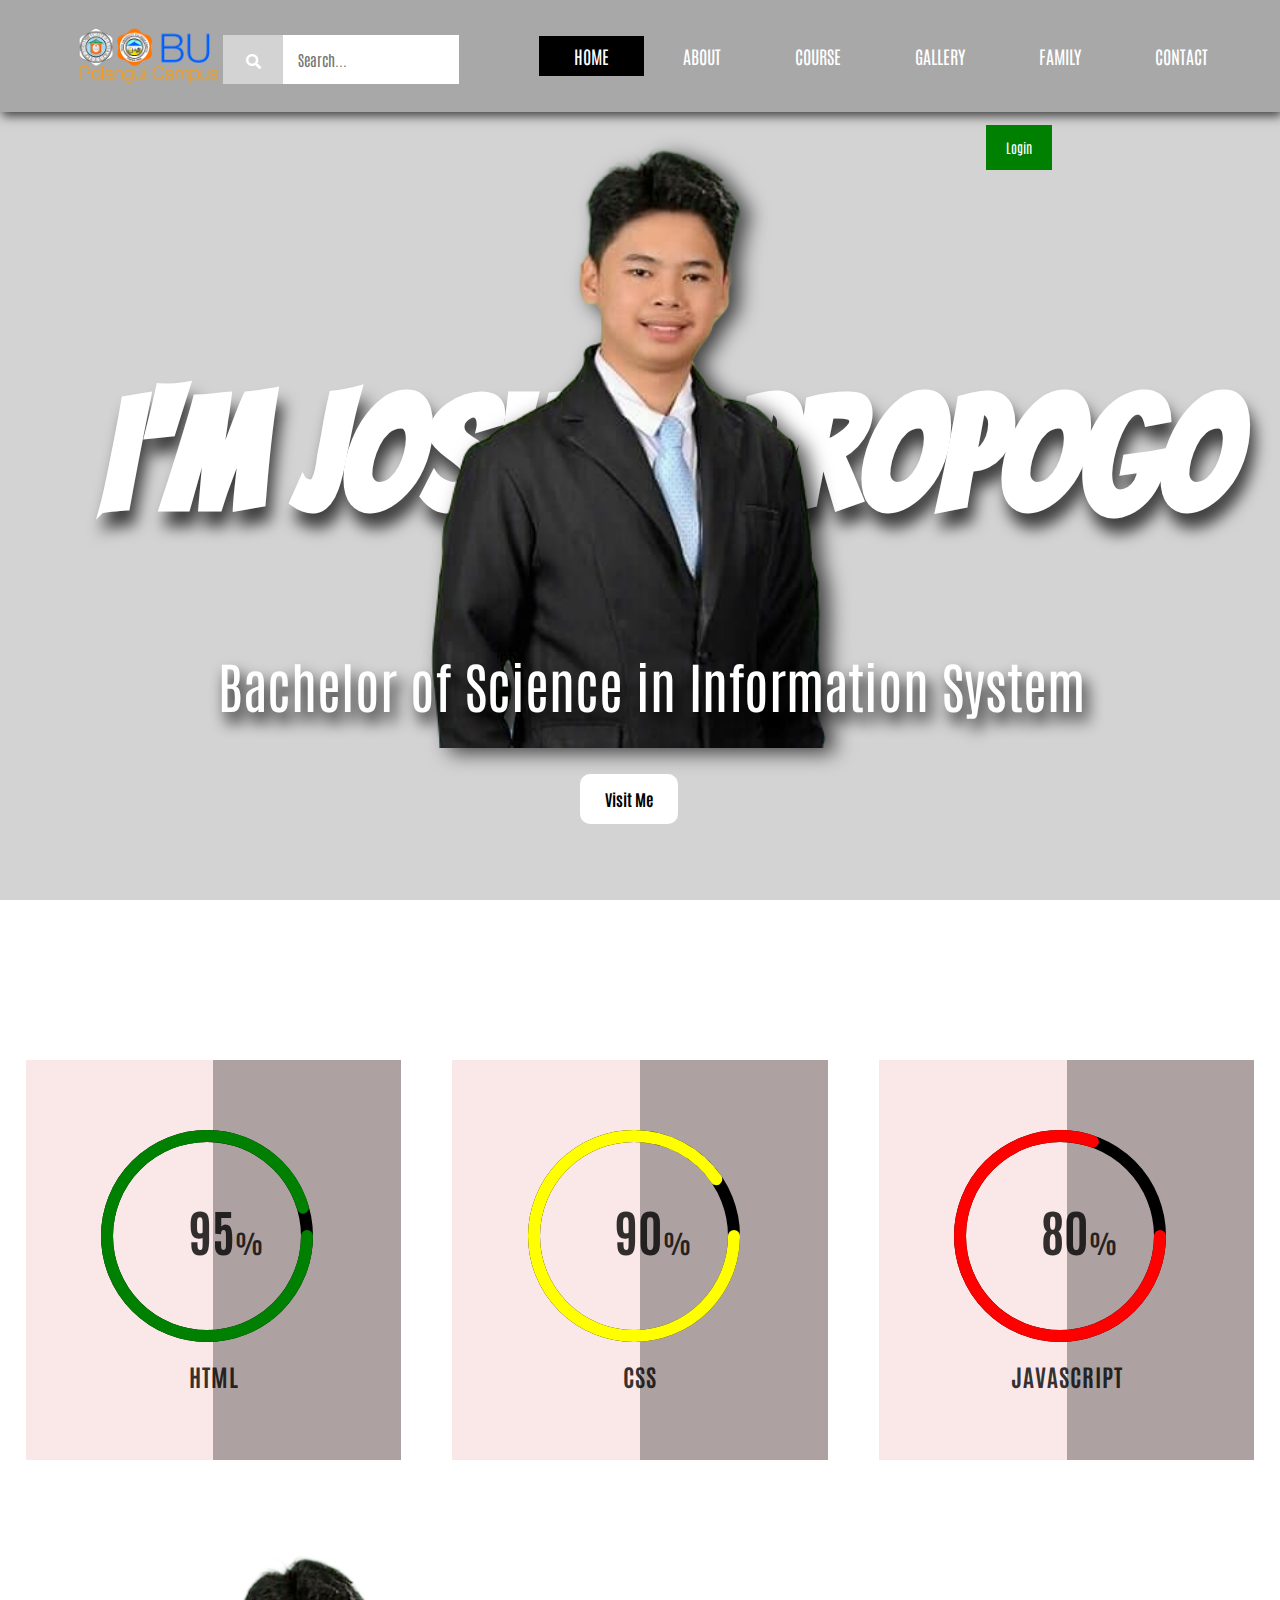
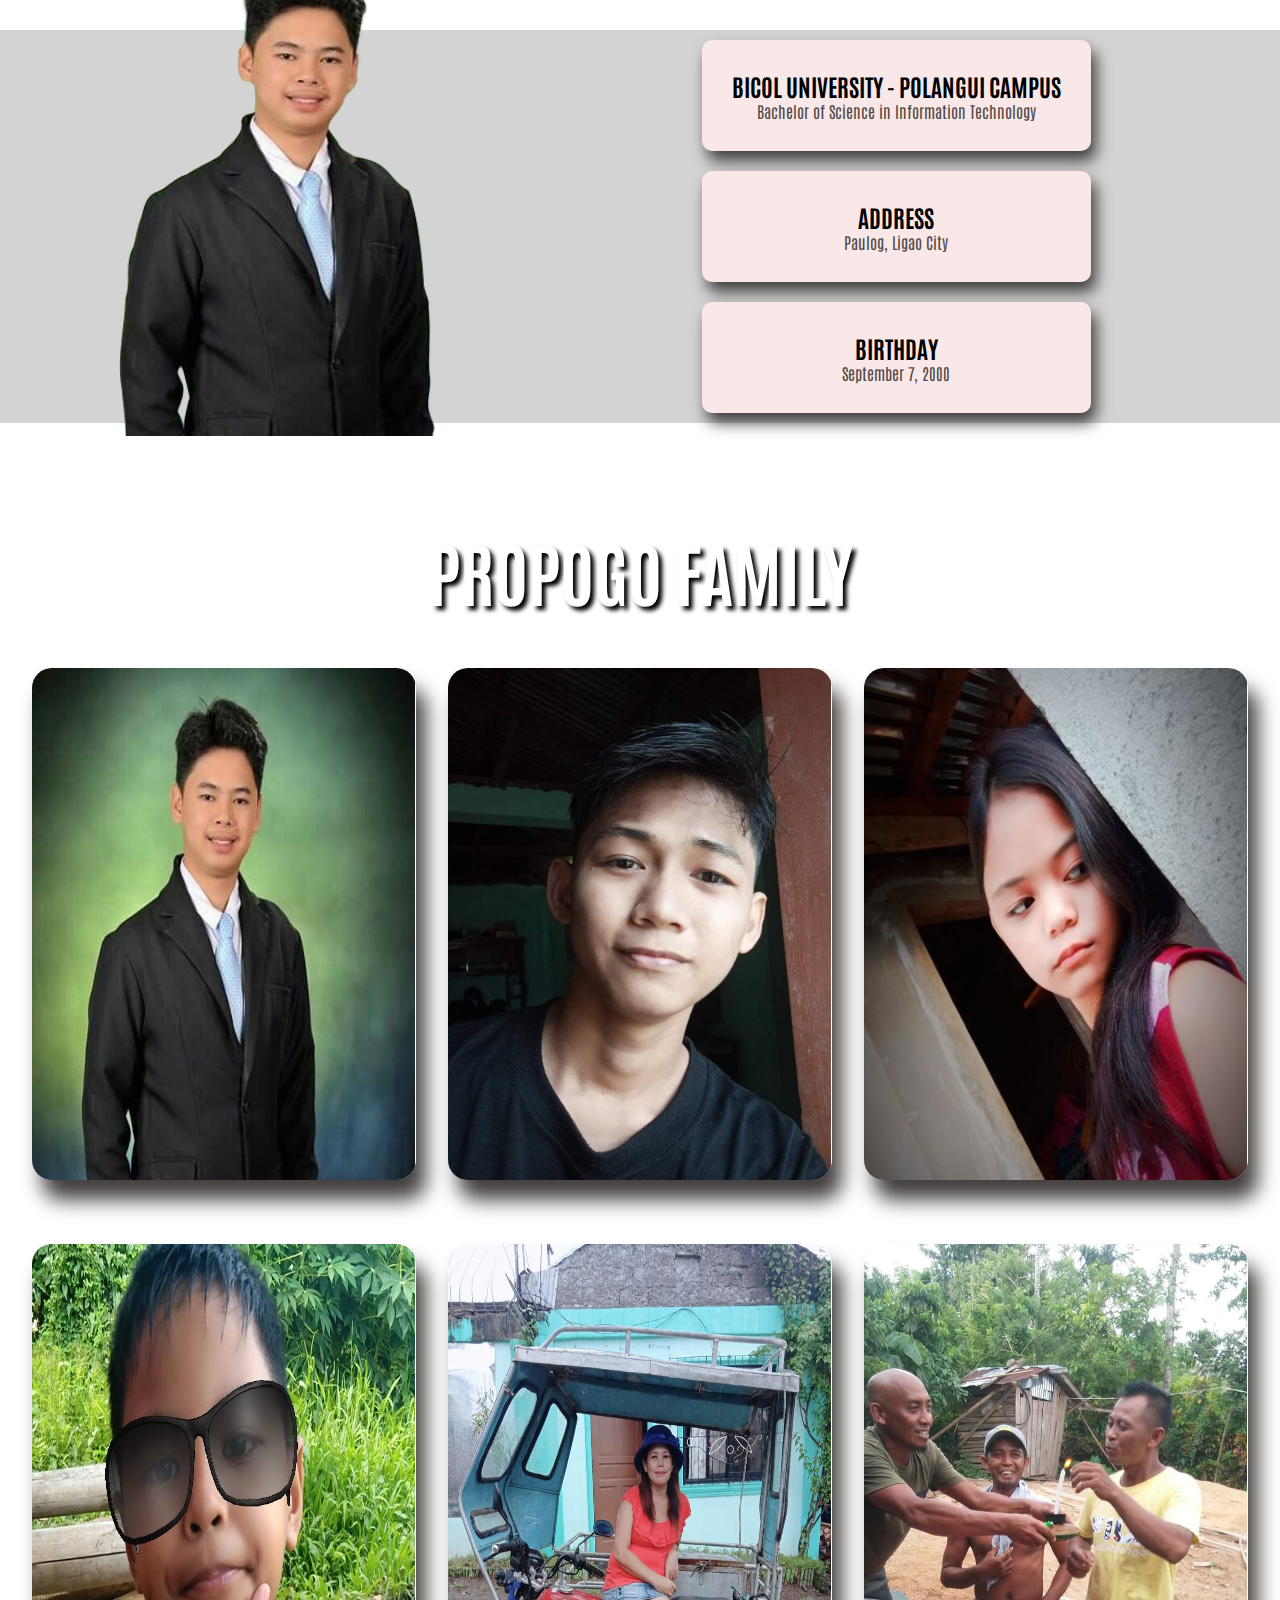
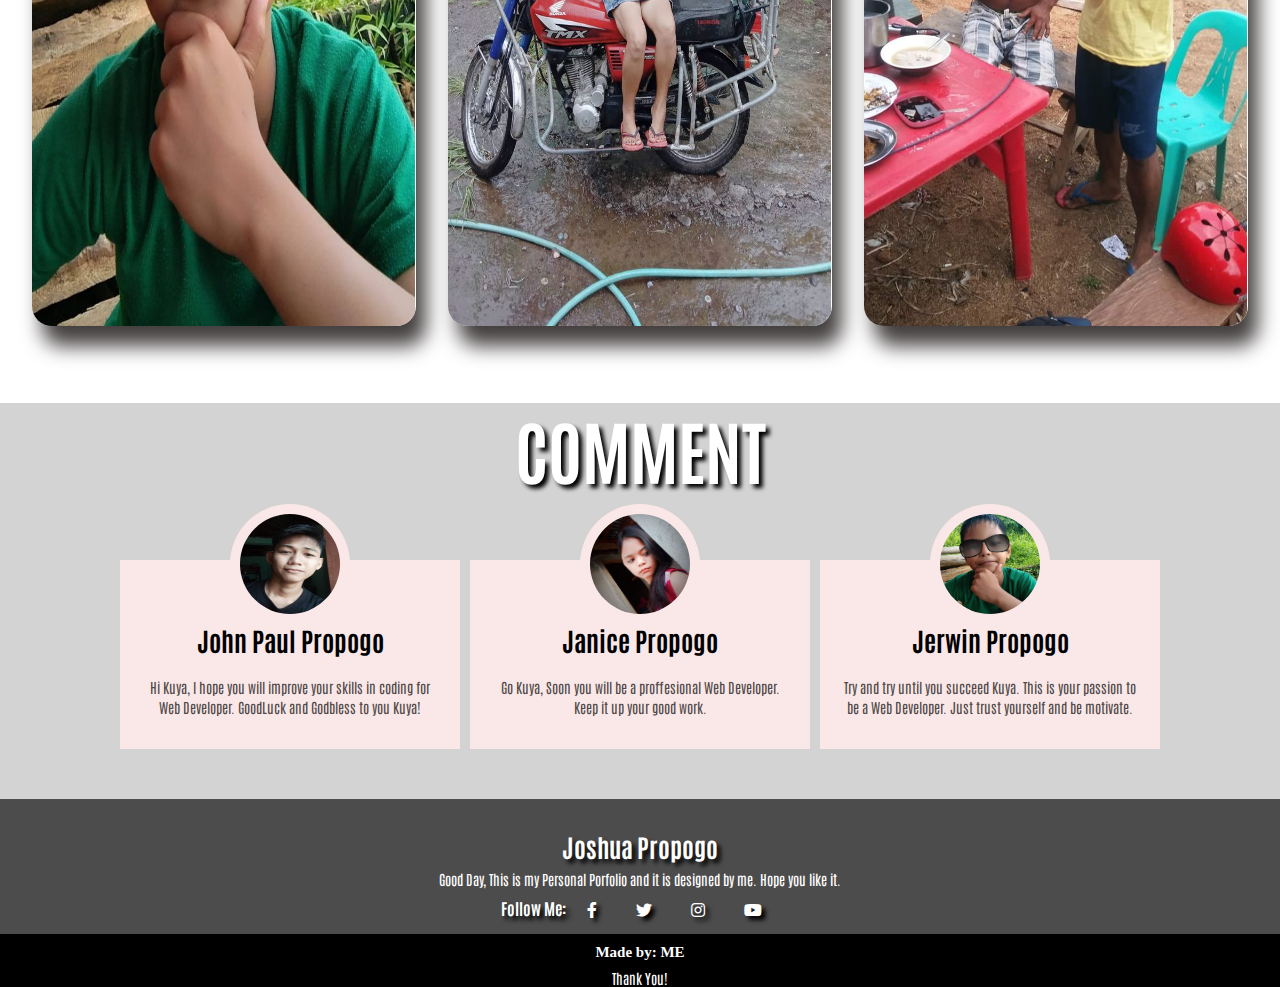
<file: index.html>
<!DOCTYPE html>
<html lang="en">
<head>
    <meta charset="UTF-8">
    <meta http-equiv="X-UA-Compatible" content="IE=edge">
    <meta name="viewport" content="width=device-width, initial-scale=1.0">
    <link rel="stylesheet" href="style.css">
    <link rel="stylesheet" href="https://cdnjs.cloudflare.com/ajax/libs/font-awesome/5.15.3/css/all.min.css">
    <link rel="shortcut icon" href="bupc.png">
    <title>Midterm Exam</title>
</head>
<body>
    <section class="header">
        <header>
            <img src="bupc.png">
        <div class="nav">
            <div class="search">
            <form action="https://www.google.com/webhp?hl=en&sa=X&ved=0ahUKEwjB656f2IzwAhVNE4gKHVqpB88QPAgI" class="form-class">
                <input type="text" placeholder="Search...">
                <button type="submit" class="btn"><i class="fa fa-search"></i></i></button>
            </form>
            </div>
            <a href="" class="active">HOME</a>
            <a href="about.html">ABOUT</a>
            <a href="course.html">COURSE</a>
            <a href="gallery.html">GALLERY</a>
            <a href="family.html">FAMILY</a>
            <a href="contact.html">CONTACT</a>
        </div>
        </header>
        <div class="image">
            <img src="pic.png">
            <h1>I'm Joshua Propogo</h1>
            <p>Bachelor of Science in Information System</p>
            <a href="https://web.facebook.com/joshua.propogo.71/" class="btn">Visit Me</a>
        <button onclick="document.getElementById('login').style.display = 'block'" style="width: auto; position: absolute; top: 13%;">Login</button>

        <div id="login" class="modal">

            <form class="modal-content animate" action="">
                <div class="imgcontainer">
                    <span onclick="document.getElementById('login').style.display = 'none'" class="close" title="Close Modal">&times;</span>
                    <img src="pic.png" alt="Joshua" class="avatar">
                </div>

                <div class="container">
                    <label for="uname"><b>Username</b></label>
                    <input type="text" placeholder="Enter Username" name="uname" required>

                    <label for="pass"><b>Password</b></label>
                    <input type="password" placeholder="Enter Password" name="pass" required>

                    <button type="submit">Login</button>
                    <label>
                        <input type="checkbox" checked name="remember">Remember me
                    </label>
                </div>

                <div class="container" style="background-color: #f1f1f1">
                    <button type="button" onclick="document.getElementById('login').style.display = 'none'" class="cancelbtn">Cancel</button>
                    <span class="psw">Forget <a href="">password?</a></span>
                </div>
            </form>
            </div>
            <script src="java.js">
            </script>
        </div>
    </section>

    <section class="main">
        <div class="card">
            <div class="box">
                <div class="percent">
                    <svg>
                        <circle cx="100" cy="100" r="100"></circle>
                        <circle cx="100" cy="100" r="100"></circle>
                    </svg>
                    <div class="number">
                        <h2>95<span>%</span></h2>
                    </div>
                </div>
                <div>
                    <h2 class="text">HTML</h2>
                </div>
            </div>

        </div>
        <div class="card">
            <div class="box">
                <div class="percent">
                    <svg>
                        <circle cx="100" cy="100" r="100"></circle>
                        <circle cx="100" cy="100" r="100"></circle>
                    </svg>
                    <div class="number">
                        <h2>90<span>%</span></h2>
                    </div>
                </div>
                <div>
                    <h2 class="text">CSS</h2>
                </div>
            </div>

        </div>
        <div class="card">
            <div class="box">
                <div class="percent">
                    <svg>
                        <circle cx="100" cy="100" r="100"></circle>
                        <circle cx="100" cy="100" r="100"></circle>
                    </svg>
                    <div class="number">
                        <h2>80<span>%</span></h2>
                    </div>
                </div>
                <div>
                    <h2 class="text">JAVASCRIPT</h2>
                </div>
            </div>
        </div>
    </section>

    <section class="main-content">
        <img src="pic.png">
    <div class="row">
        <div class="content-col">
            <h2>BICOL UNIVERSITY - POLANGUI CAMPUS</h2>
            <p>Bachelor of Science in Information Technology</p>
        </div>
        <div class="content-col">
            <h2>ADDRESS</h2>
            <p>Paulog, Ligao City</p>
        </div>
        <div class="content-col">
            <h2>BIRTHDAY</h2>
            <p>September 7, 2000</p>
        </div>
    </div>
    </section>

    <section class="family">
        <h1>PROPOGO FAMILY</h1>
        <div class="wor">
            <div class="family-col">
                <img src="picture.jpg" height="100%">
                <div class="overlay">
                    <h3 class="name">JOSHUA</h3>
                </div>
            </div>
            <div class="family-col">
                <img src="johnpaul.jpg" height="100%">
                <div class="overlay">
                    <h3 class="name">JOHN PAUL</h3>
                </div>
            </div>
            <div class="family-col">
                <img src="jan.jpg" height="100%">
                <div class="overlay">
                    <h3 class="name">JANICE</h3>
                </div>
            </div>
        </div>

        <div class="wor">
            <div class="family-col">
                <img src="jerwin.jpg" height="100%">
                <div class="overlay">
                    <h3 class="name">JERWIN</h3>
                </div>
            </div>
            <div class="family-col">
                <img src="mama.jpg" height="100%">
                <div class="overlay">
                    <h3 class="name">MAMA</h3>
                </div>
            </div>
            <div class="family-col">
                <img src="papa.jpg" height="100%">
                <div class="overlay">
                    <h3 class="name">PAPA</h3>
                </div>
            </div>
        </div>
    </section>

    <section class="comment">
        <h1>COMMENT</h1>
        <div class="co-col">
            <div class="people">
                <div class="comment-image">
                    <img src="johnpaul.jpg" alt="John Paul" height="149px">
                </div>
                <h3>John Paul Propogo</h3>
                <p class="role">Hi Kuya, I hope you will improve your skills in coding for Web Developer. 
                GoodLuck and Godbless to you Kuya! </p>
            </div>
            <div class="people">
                <div class="comment-image">
                    <img src="jan.jpg" alt="Janice">
                </div>
                <h3>Janice Propogo</h3>
                <p>Go Kuya, Soon you will be a proffesional Web Developer. Keep it up your good work.</p>
            </div>
            <div class="people">
                <div class="comment-image">
                    <img src="jerwin.jpg" alt="Jerwin">
                </div>
                <h3>Jerwin Propogo</h3>
                <p>Try and try until you succeed Kuya. This is your passion to be a Web Developer. Just trust yourself and be motivate.</p>
            </div>
        </div>
    </section>

    <section class="footer">
        <div class="footer-content">
            <h3>Joshua Propogo</h3>
                <p>Good Day, This is my Personal Porfolio and it is designed by me. Hope you like it.</p>
                <div class="icons">
                    <h4>Follow Me:
               <a href=""><i class="fab fa-facebook-f"></i></a>
                <a href=""><i class="fab fa-twitter"></i></a>
                <a href=""><i class="fab fa-instagram"></i></a>
               <a href=""><i class="fab fa-youtube"></i></a>
            </h4>
                </div>
        </div>
        <div class="footer-bottom">
            <h3>Made by: ME</h3>
            <p>Thank You!</p>
        </div>
    </section>

</body>
</html>
</file>
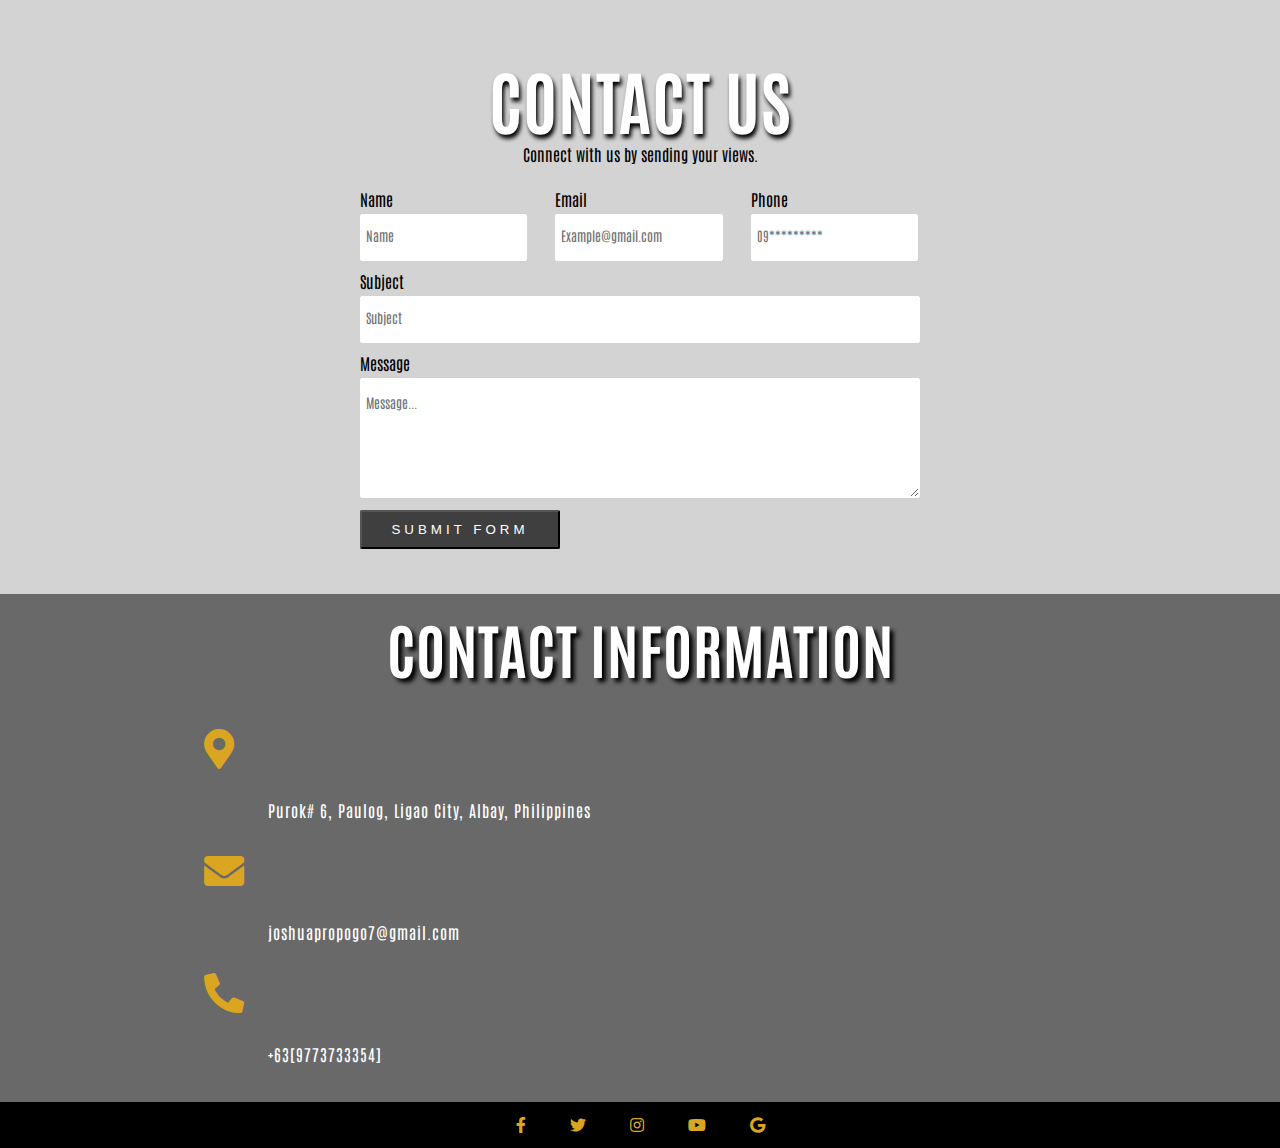
<file: contact.html>
<!DOCTYPE html>
<html lang="en">
<head>
    <meta charset="UTF-8">
    <meta http-equiv="X-UA-Compatible" content="IE=edge">
    <meta name="viewport" content="width=device-width, initial-scale=1.0">
    <link rel="stylesheet" href="https://cdnjs.cloudflare.com/ajax/libs/font-awesome/5.15.3/css/all.min.css">
    <title>CONTACT</title>
    <style>
         @import url('https://fonts.googleapis.com/css2?family=Antonio:wght@100;200;300;400;500;600;700&display=swap');

        * {
            margin: 0;
            padding: 0;
            user-select: none;
        }
        body {
            background: lightgray;
            font-family: 'Antonio', sans-serif;
        }
        .container {
            width: 100%;
            max-width: 600px;
            margin: 100px auto 0;
            padding: 20px;
            box-sizing: border-box;
        }
        .content {
            text-align: center;
        }
        h1 {
            margin-top: -12%;
            letter-spacing: 1px;
            text-shadow: 2px 4px 4px black;
            color: white;
            font-size: 70px;
        }
        .form {
            width: 100%;
            margin: 25px 0;
        }
        .top-form,
        .middle-form,
        .bottom-form {
            width: 100%;
            min-height: 65px;
            margin: 10px 0;
            overflow: hidden;
        }
        .form input[type="text"],
        .form textarea {
            padding: 15px 5px;
            box-sizing: border-box;
            width: 100%;
            border: 1px solid #fff;
            border-radius: 2px;
            outline: none;
            transition: all .2s ease;
        }
        .form input:focus,
        .form textarea:focus {
            border-color: rgb(0, 0, 0, 0.7);
            box-shadow: inset 0 1px 1px rgba(0, 0, 0, 0.7), 
                              0 0 8px black;
        }
        .form .label {
            margin-bottom: 5px;
        }
        .top-form .inner-form {
            width: 29.9%;
            float: left;
            margin-right: 5%;
        }
        .top-form .inner-form:last-child {
            margin-right: 0;
        }
        .middle-form {
            clear: both;
        }
        .bottom-form textarea {
            height: 120px;
        }
        .btn {
            border-radius: 2px;
            padding: 10px 0;
            background: rgb(0, 0, 0, 0.7);
            width: 200px;
            text-align: center;
            color: white;
            letter-spacing: 4px;
            text-transform: uppercase;
            cursor: pointer;
        }
        ::-webkit-input-placeholder {
            font-family: 'Antonio', sans-serif;
        }
        .contact {
            background: rgb(0, 0, 0, 0.5);
        }
        .contact-info {
            color: white;
            padding: 15px 0;
            text-align: center;
        }
        .contact-info h2 {
            letter-spacing: 1px;
            text-shadow: 4px 4px 4px black;
            color: white;
            font-size: 60px;
            padding-bottom: 10px;
        }
        .info {
            margin: 5px 0;
        }
         .info .icons {
            font-size: 40px;
            color: goldenrod;
            right: 5%;
        }
        .contact-info .info span {
         margin: 15px;
         position: relative;
         padding: 8px 12px;
         letter-spacing: 1px;
        display: flex;
        margin-left: 20%;
        }
        .social {
            background: black;
            text-align: center;
        }
         .social i {
            color: goldenrod;
            padding: 15px 20px;
        }

    </style>
</head>
<body>
    <div class="container">
        <div class="content">
            <h1>CONTACT US</h1>
            <p>Connect with us by sending your views.</p>
        </div>
        <form action="https://formspree.io/f/mpzkwjbw" method="POST">
        <div class="form">
            <div class="top-form">
                <div class="inner-form">
                    <div class="label">Name</div>
                    <input type="text" name="name" placeholder="Name" required>
                </div>
                <div class="inner-form">
                    <div class="label">Email</div>
                    <input type="text" name="email" placeholder="Example@gmail.com" required>
                </div>
                <div class="inner-form">
                    <div class="label">Phone</div>
                    <input type="text" name="phone" placeholder="09*********" required>
                </div>
            </div>

            <div class="middle-form">
                <div class="inner-form">
                    <div class="label">Subject</div>
                    <input type="text" name="subject" placeholder="Subject" required>
                </div>
            </div>

            <div class="bottom-form">
                <div class="inner-form">
                    <div class="label">Message</div>
                    <textarea name="message" placeholder="Message..." required></textarea>
                </div>
            </div>

            <button type="submit" class="btn">Submit Form</button>
        </div>
        </form>
    </div>

    <div class="contact">
        <div class="contact-info">
            <h2>CONTACT INFORMATION</h2>
            <div class="info">
               <span class="icons" style="margin-top: 2%;"><i class="fas fa-map-marker-alt"></i></span>
                <span>Purok# 6, Paulog, Ligao City, Albay, Philippines</span>
            </div>
            <div class="info">
               <span class="icons"><i class="fas fa-envelope"></i></span>
                <span>joshuapropogo7@gmail.com</span>
            </div>
            <div class="info">
                <span class="icons"><i class="fas fa-phone-alt"></i></span>
                <span>+63[9773733354]</span>
            </div>
        </div>
        <div class="social">
            <i class="fab fa-facebook-f"></i>
            <i class="fab fa-twitter"></i></a>
            <i class="fab fa-instagram"></i></a>
            <i class="fab fa-youtube"></i></a>
            <i class="fab fa-google"></i></a>
            </div>
    </div>
</body>
</html>
</file>
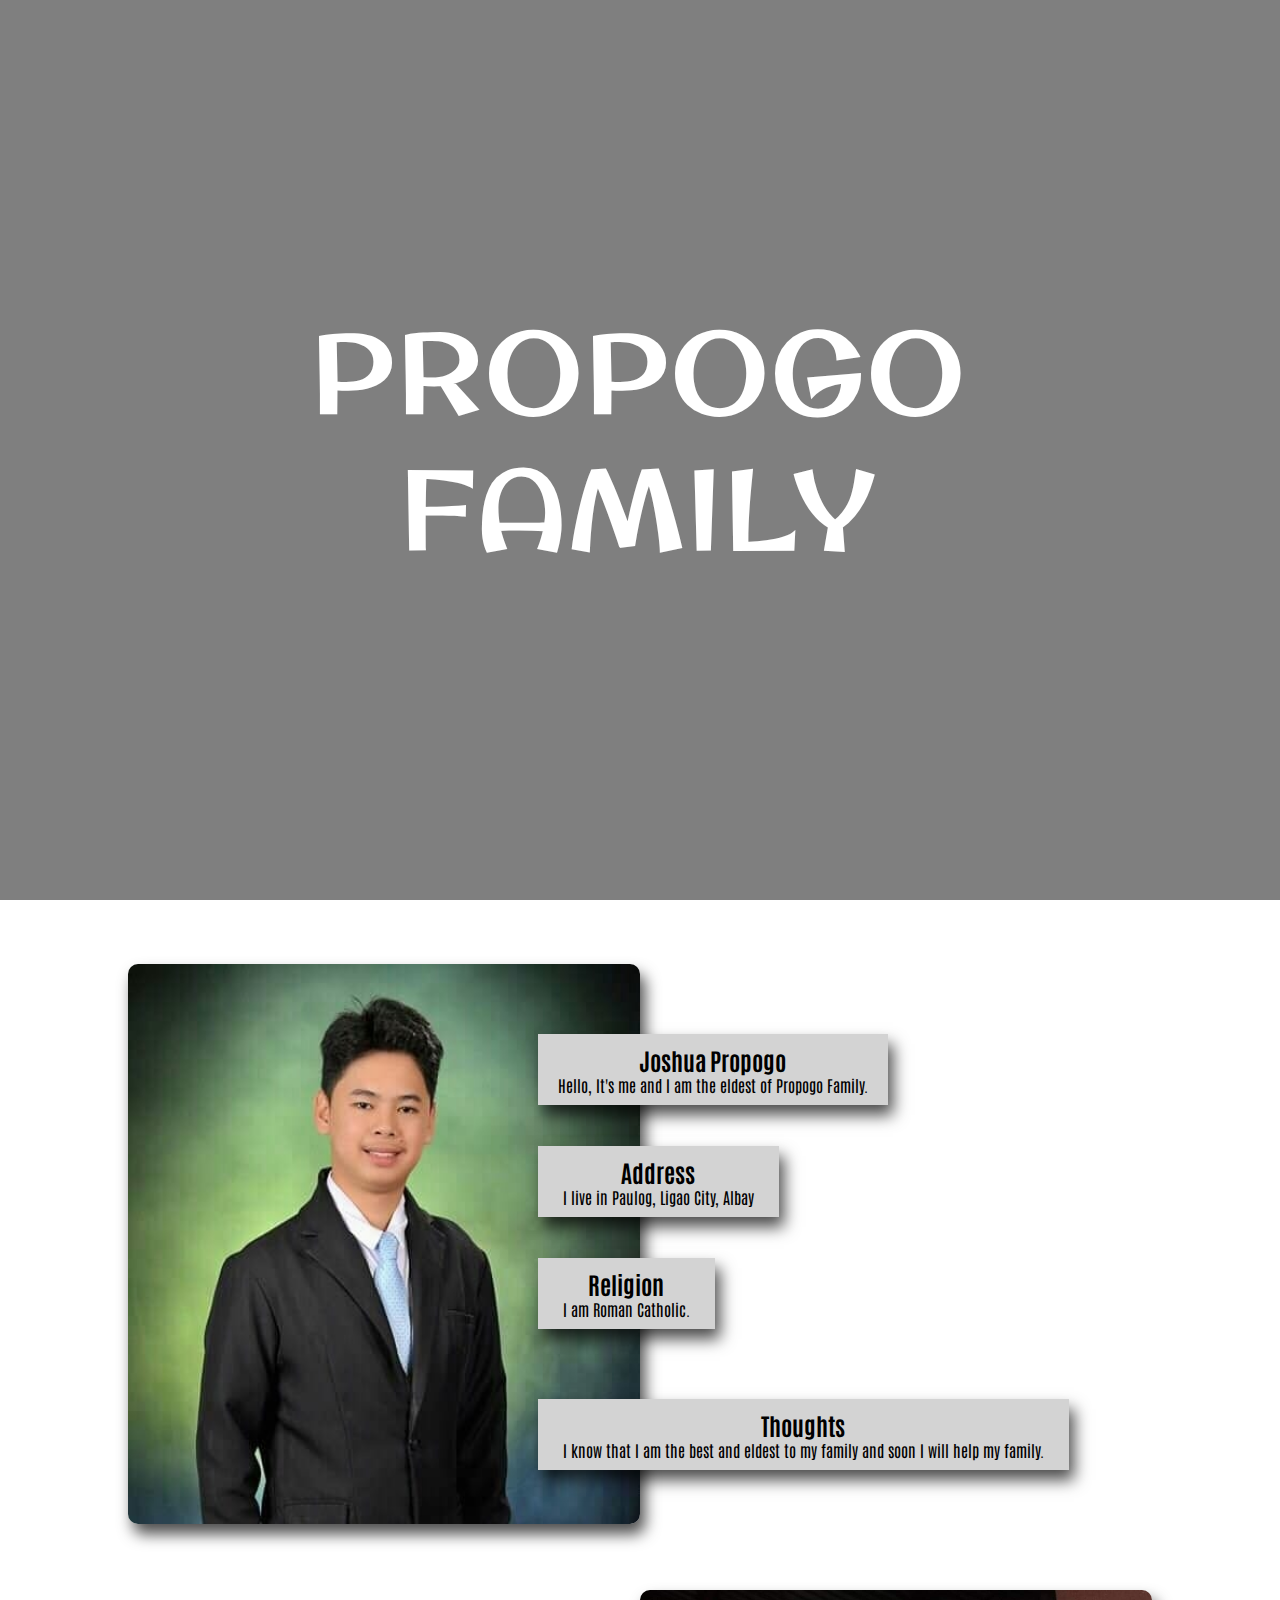
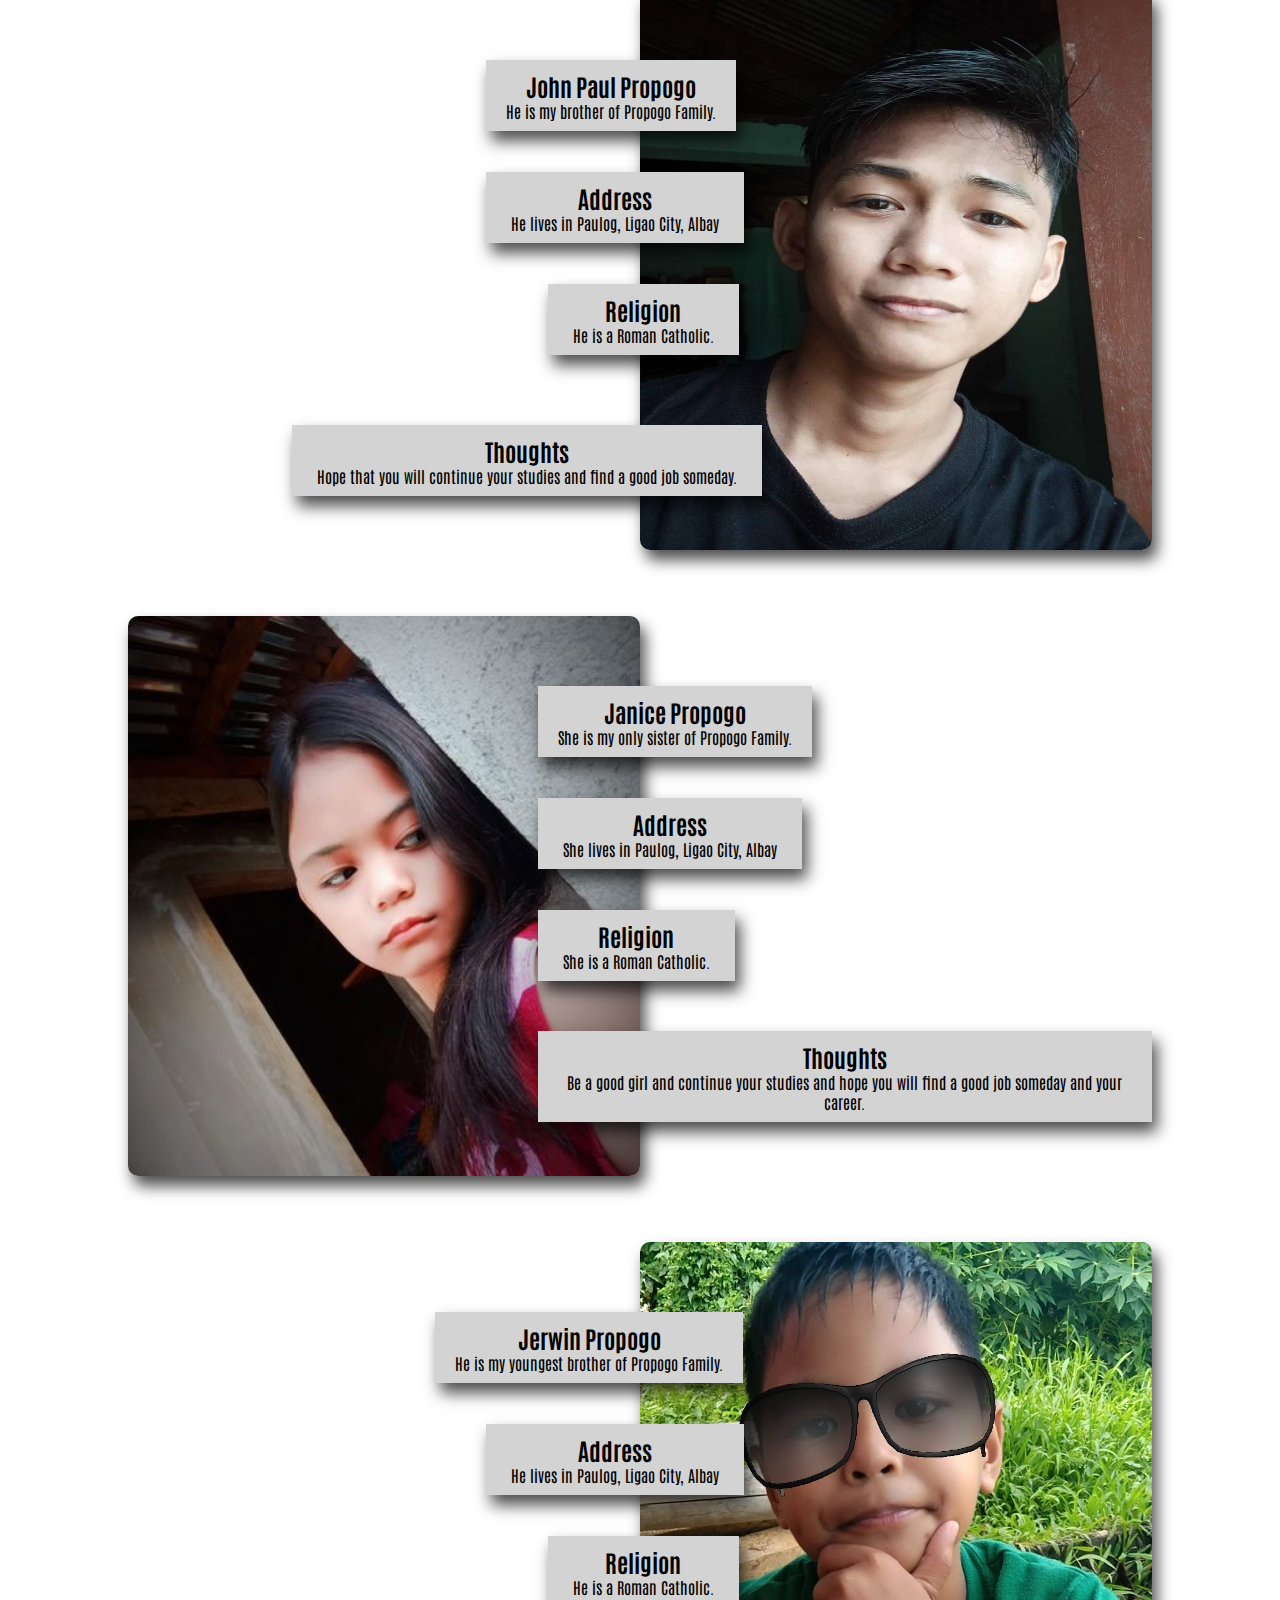
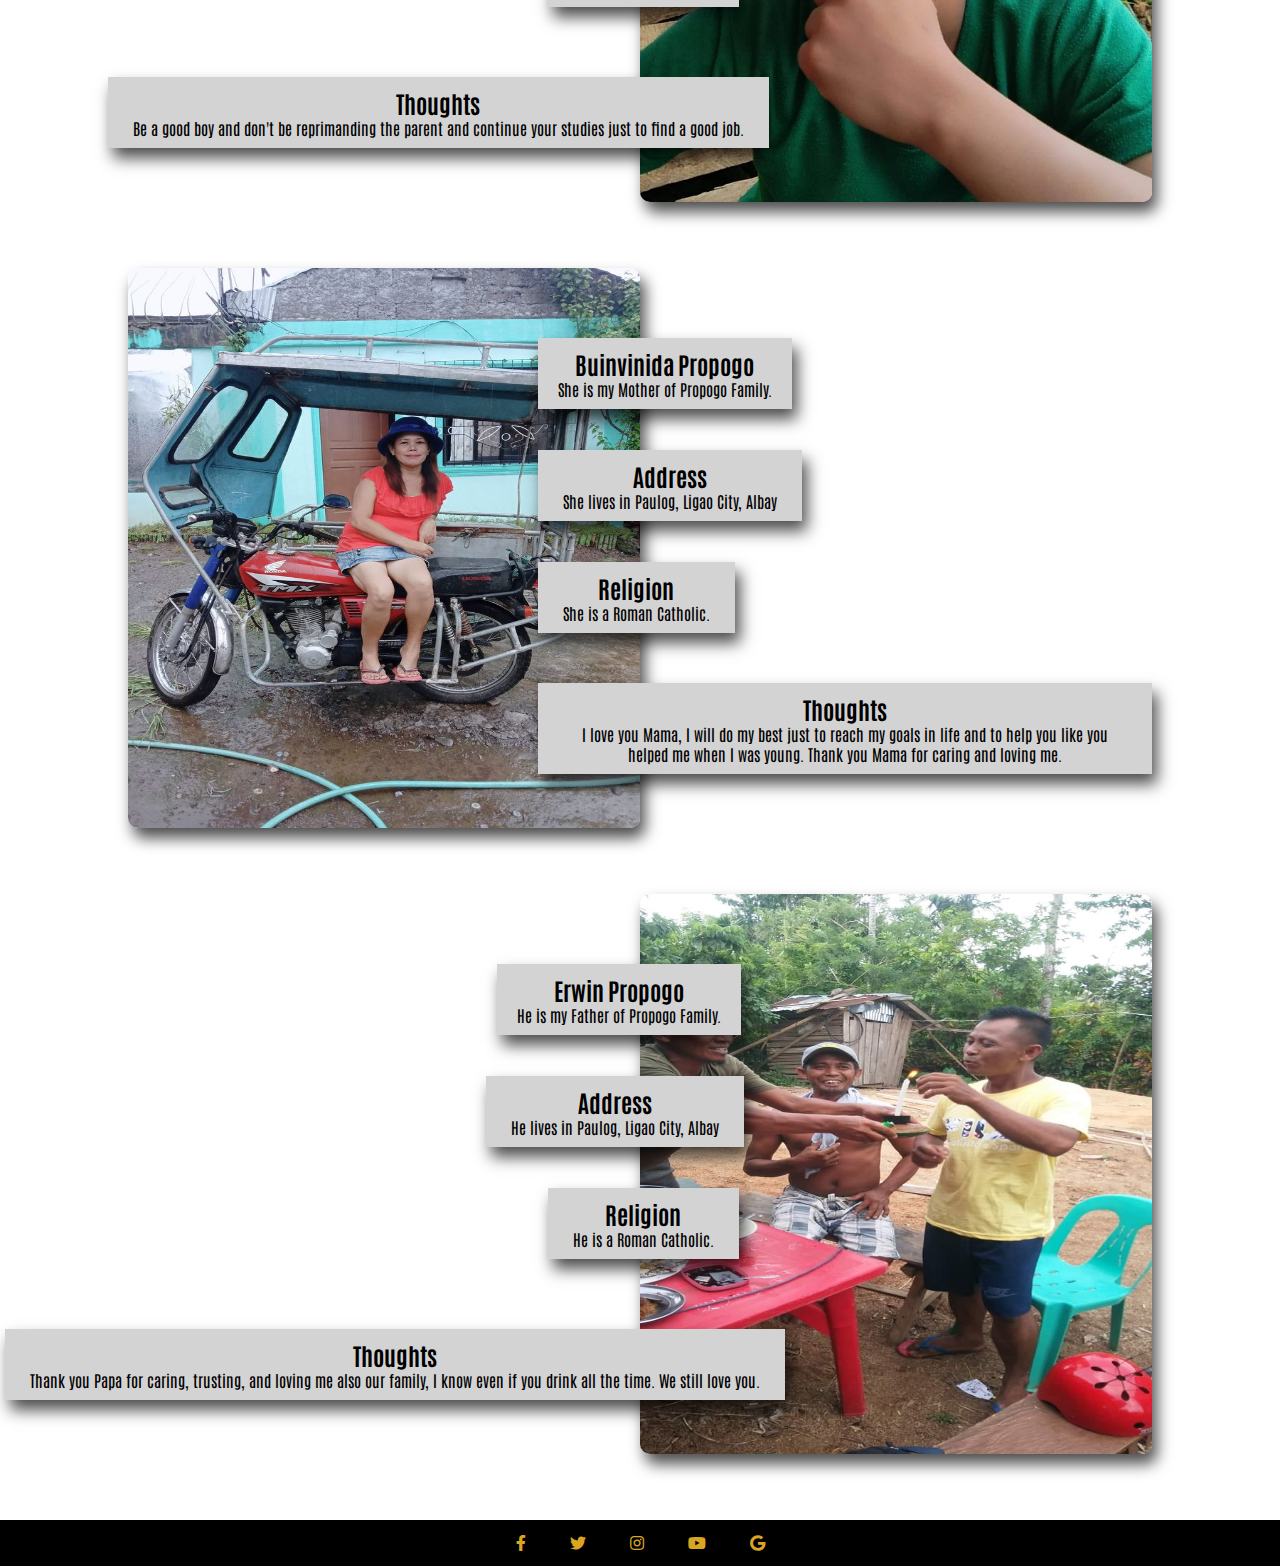
<file: family.html>
<!DOCTYPE html>
<html lang="en">
<head>
    <meta charset="UTF-8">
    <meta http-equiv="X-UA-Compatible" content="IE=edge">
    <meta name="viewport" content="width=device-width, initial-scale=1.0">
    <link rel="stylesheet" href="https://cdnjs.cloudflare.com/ajax/libs/font-awesome/5.15.3/css/all.min.css">
    <title>FAMILY</title>
    <style>
        @import url('https://fonts.googleapis.com/css2?family=Antonio:wght@100;200;300;400;500;600;700&display=swap');
        @import url('https://fonts.googleapis.com/css2?family=Original+Surfer&display=swap');

        * {
            margin: 0;
            padding: 0;
            user-select: none;
            font-family: 'Antonio', sans-serif;
        }
        .load {
            animation: slide 0.1s;
        }
        .slider {
            background-repeat: no-repeat;
            background-size: cover;
            background-position: center;
            width: 100%;
            height: 100vh;
            animation: slide 15s infinite;
        }
        .content {
            color: white;
            width: 100%;
            height: 100vh;
            background-color: rgb(0, 0, 0, 0.5);
        }
        .principal {
            left: 50%;
            top: 50%;
            transform: translate(-50%, -50%);
            position: absolute;
            letter-spacing: 5px;
            text-align: center;
        }
        .principal h1 {
            font-size: 110px;
            margin-bottom: 20px;
            font-family: 'Original Surfer', cursive;
        }
        @keyframes slide {
            0% {
                background-image: url(picture.jpg);
            }
            20% {
                background-image: url(picture.jpg);
            }
            20.1% {
                background-image: url(johnpaul.jpg);
            }
            40% {
                background-image: url(johnpaul.jpg);
            }
            40.1% {
                background-image: url(jan.jpg);
            }
            60% {
                background-image: url(jan.jpg);
            }
            60.1% {
                background-image: url(jerwin.jpg);
            }
            70% {
                background-image: url(jerwin.jpg);
            }
            70.1% {
                background-image: url(papa.jpg);
            }
            80% {
                background-image: url(papa.jpg);
            }
            80.1% {
                background-image: url(mama.jpg);
            }
            100% {
                background-image: url(mama.jpg);
            }
        }
        .content-image {
            box-sizing: border-box;
            width: 100%;
        }
        .picture {
            position: relative;
            margin: 5% 10%;
        }
        .picture img {
            border-radius: 10px;
            box-shadow: 5px 10px 15px rgb(0, 0, 0, 0.7);
            height: 560px;
        }
        .text {
            box-shadow: 5px 10px 15px rgb(0, 0, 0, 0.7);
            position: absolute;
            background-color: white;
            box-sizing: border-box;
            left: 40%;
            bottom: 75%;
            padding: 10px 20px;
            text-align: center;
            background: lightgray;
        }
        .bottom {
            box-shadow: 5px 10px 15px rgb(0, 0, 0, 0.7);
            position: absolute;
            background-color: white;
            box-sizing: border-box;
            left: 40%;
            bottom: 55%;
            padding: 10px 25px;
            text-align: center;
            background: lightgray;
        }
        .left {
            box-shadow: 5px 10px 15px rgb(0, 0, 0, 0.7);
            position: absolute;
            background-color: white;
            box-sizing: border-box;
            left: 40%;
            bottom: 35%;
            padding: 10px 25px;
            text-align: center;
            background: lightgray;
        }
        .right {
            box-shadow: 5px 10px 15px rgb(0, 0, 0, 0.7);
            position: absolute;
            background-color: white;
            box-sizing: border-box;
            left: 40%;
            bottom: 10%;
            padding: 10px 25px;
            text-align: center;
            background: lightgray;
        }

        .text-left {
            box-shadow: 5px 10px 15px rgb(0, 0, 0, 0.7);
            position: absolute;
            background-color: white;
            box-sizing: border-box;
            left: 35%;
            bottom: 75%;
            padding: 10px 20px;
            text-align: center;
            background: lightgray;
        }
        .bottom-left {
            box-shadow: 5px 10px 15px rgb(0, 0, 0, 0.7);
            position: absolute;
            background-color: white;
            box-sizing: border-box;
            left: 35%;
            bottom: 55%;
            padding: 10px 25px;
            text-align: center;
            background: lightgray;
        }
        .left-left {
            box-shadow: 5px 10px 15px rgb(0, 0, 0, 0.7);
            position: absolute;
            background-color: white;
            box-sizing: border-box;
            left: 41%;
            bottom: 35%;
            padding: 10px 25px;
            text-align: center;
            background: lightgray;
        }
        .right-left {
            box-shadow: 5px 10px 15px rgb(0, 0, 0, 0.7);
            position: absolute;
            background-color: white;
            box-sizing: border-box;
            left: 16%;
            bottom: 10%;
            padding: 10px 25px;
            text-align: center;
            background: lightgray;
        }
        .social {
            background: black;
            text-align: center;
        }
         .social i {
            color: goldenrod;
            padding: 15px 20px;
        }
    </style>
</head>
<body>
    <div class="slider">
        <div class="load">
        </div>
        <div class="content">
            <div class="principal">
                <h1>PROPOGO FAMILY</h1>
            </div>
        </div>
    </div>

    <section>
    <div class="content-image">
        <div class="picture">
        <div class="image">
            <img src="picture.jpg" width="50%">
        </div>
        <div class="text">
            <h2>Joshua Propogo</h2>
            <p>Hello, It's me and I am the eldest of Propogo Family.</p>
        </div>
        <div class="bottom">
            <h2>Address</h2>
            <p>I live in Paulog, Ligao City, Albay</p>
        </div>
        <div class="left">
            <h2>Religion</h2>
            <p>I am Roman Catholic.</p>
        </div>
        <div class="right">
            <h2>Thoughts</h2>
            <p>I know that I am the best and eldest to my family and soon I will help my family.</p>
        </div>
    </div>
</div>
</section>

<section>
    <div class="content-image">
        <div class="picture">
        <div class="image">
            <img src="johnpaul.jpg" width="50%" style="margin-left: 50%;">
        </div>
        <div class="text-left">
            <h2>John Paul Propogo</h2>
            <p>He is my brother of Propogo Family.</p>
        </div>
        <div class="bottom-left">
            <h2>Address</h2>
            <p>He lives in Paulog, Ligao City, Albay</p>
        </div>
        <div class="left-left">
            <h2>Religion</h2>
            <p>He is a Roman Catholic.</p>
        </div>
        <div class="right-left">
            <h2>Thoughts</h2>
            <p>Hope that you will continue your studies and find a good job someday.</p>
        </div>
    </div>
</div>
</section>

<section>
    <div class="content-image">
        <div class="picture">
        <div class="image">
            <img src="jan.jpg" width="50%">
        </div>
        <div class="text">
            <h2>Janice Propogo</h2>
            <p>She is my only sister of Propogo Family.</p>
        </div>
        <div class="bottom">
            <h2>Address</h2>
            <p>She lives in Paulog, Ligao City, Albay</p>
        </div>
        <div class="left">
            <h2>Religion</h2>
            <p>She is a Roman Catholic.</p>
        </div>
        <div class="right">
            <h2>Thoughts</h2>
            <p>Be a good girl and continue your studies and hope you will find a good job someday and your career.</p>
        </div>
    </div>
</div>
</section>

<section>
    <div class="content-image">
        <div class="picture">
        <div class="image">
            <img src="jerwin.jpg" width="50%" style="margin-left: 50%;">
        </div>
        <div class="text-left" style="left: 30%">
            <h2>Jerwin Propogo</h2>
            <p>He is my youngest brother of Propogo Family.</p>
        </div>
        <div class="bottom-left">
            <h2>Address</h2>
            <p>He lives in Paulog, Ligao City, Albay</p>
        </div>
        <div class="left-left">
            <h2>Religion</h2>
            <p>He is a Roman Catholic.</p>
        </div>
        <div class="right-left" style="left: -2%;">
            <h2>Thoughts</h2>
            <p>Be a good boy and don't be reprimanding the parent and continue your studies just to find a good job.</p>
        </div>
    </div>
</div>
</section>

<section>
    <div class="content-image">
        <div class="picture">
        <div class="image">
            <img src="mama.jpg" width="50%">
        </div>
        <div class="text">
            <h2>Buinvinida Propogo</h2>
            <p>She is my Mother of Propogo Family.</p>
        </div>
        <div class="bottom">
            <h2>Address</h2>
            <p>She lives in Paulog, Ligao City, Albay</p>
        </div>
        <div class="left">
            <h2>Religion</h2>
            <p>She is a Roman Catholic.</p>
        </div>
        <div class="right">
            <h2>Thoughts</h2>
            <p>I love you Mama, I will do my best just to reach my goals in life and to help you like you helped me when I was young.
                Thank you Mama for caring and loving me.
            </p>
        </div>
    </div>
</div>
</section>

<section>
    <div class="content-image">
        <div class="picture">
        <div class="image">
            <img src="papa.jpg" width="50%" style="margin-left: 50%;">
        </div>
        <div class="text-left" style="left: 36%;">
            <h2>Erwin Propogo</h2>
            <p>He is my Father of Propogo Family.</p>
        </div>
        <div class="bottom-left">
            <h2>Address</h2>
            <p>He lives in Paulog, Ligao City, Albay</p>
        </div>
        <div class="left-left" style="left: 41%">
            <h2>Religion</h2>
            <p>He is a Roman Catholic.</p>
        </div>
        <div class="right-left" style="left: -12%;">
            <h2>Thoughts</h2>
            <p>Thank you Papa for caring, trusting, and loving me also our family, I know even if you drink all the time.
                We still love you.
            </p>
        </div>
    </div>
</div>
</section>

<footer>
    <div class="social">
        <i class="fab fa-facebook-f"></i>
        <i class="fab fa-twitter"></i></a>
        <i class="fab fa-instagram"></i></a>
        <i class="fab fa-youtube"></i></a>
        <i class="fab fa-google"></i></a>
        </div>
</footer>

</body>
</html>
</file>
<file: style.css>
@import url('https://fonts.googleapis.com/css2?family=Bangers&display=swap');
@import url('https://fonts.googleapis.com/css2?family=Antonio:wght@100;200;300;400;500;600;700&display=swap');

html {
    scroll-behavior: smooth;
}
* {
    margin: 0;
    padding: 0;
    font-family: 'Antonio', sans-serif;
}
.header {
    min-height: 100vh;
    width: 100%;
    position: relative;
    background: lightgray;
}
header {
    display: flex;
    justify-content: space-between;
    align-items: center;
    padding: 25px;
    background: rgb(0, 0, 0, 0.2);
    box-shadow: 2px 4px 10px rgb(0, 0, 0, 0.7);
}
img {
    width: 150px;
    padding-left: 4%;
}
.nav {
    padding-right: 10%;
    overflow: hidden;
    padding: 8px 12px;
}
.nav a {
    text-decoration: none;
    padding: 20px 35px;
    color: white;
    font-size: 18px;
}
.nav a:hover {
    background: black;
    color: white;
    transition: .7s;
}
.nav .search {
    float: left;
    margin-left: -20%;
    position: absolute;
    z-index: 5;
}
.search input[type=text] {
    padding: 15px;
    border: none;
    margin-top: -9px;
    font-size: 15px;
    width: 100%;
}
 .form-class .btn {
    float: left;
    padding: 15px;
    margin-top: -9px;
    border: none;
    font-size: 15px;
    margin-left: -60px;
    background: lightgray;
    width: 60px;
}
.active {
    background: black;
    color: white;
}
.image {
    text-align: center;
}
.image img {
    width: 50%;
    bottom: 25%;
    position: relative;
    z-index: 5;
    filter: drop-shadow(10px 5px 10px rgb(0, 0, 0, 0.7));
}
.image h1 {
   font-size: 160px;
   bottom: 40%;
   left: 8%;
   color:white;
   text-shadow: 5px 15px 15px rgb(0, 0, 0, 0.7);
   font-family: 'Bangers', cursive;
   position: absolute;
}
.image p {
    text-shadow: 5px 10px 15px rgb(0, 0, 0);
    font-size: 55px;
    position: absolute;
    bottom: 20%;
    left: 17%;
    color: white;
    z-index: 5;
}
.image .btn {
    position: absolute;
    text-decoration: none;
    box-sizing: border-box;
    border-radius: 10px;
    padding: 15px 25px;
    background: white;
    color: black;
    top: 86%;
    right: 47%;
    z-index: 5;
    font-weight: bold
}
input[type=text], input[type=password] {
    width: 100%;
    padding: 12px 20px;
    margin: 8px 0;
    display: inline-block;
    border: 1px solid #ccc;
    box-sizing: border-box;
}
button {
    background-color: green;
    color: white;
    padding: 14px 20px;
    margin: 8px 0;
    border: none;
    cursor: pointer;
    width: 100%;
}
button:hover {
    opacity: 0.8;
}
.cancelbtn {
    width: auto;
    padding: 10px 18px;
    background-color: #f44336;
    margin-left: -80%;
}
.imgcontainer {
    text-align: center;
    margin: 24px 0 12px 0;
    position: relative;
}
img.avatar {
    width: 30%;
    border-radius: 50%;
}
.container {
    padding: 16px;
}
span.psw {
    float: right;
    padding-top: 16px;
}
.modal {
    display: none;
    position: fixed;
    z-index: 5000;
    left: 0;
    top: 0;
    width: 100%;
    height: 100%;
    overflow: auto;
    background-color: rgb(0, 0, 0);
    background-color: rgb(0, 0, 0, 0.4);
    padding-top: 60px;
}
.modal-content {
    background-color: #fefefe;
    margin: 5% auto 15% auto;
    border: 1px solid #888;
    width: 80%;
}
.close {
    position: absolute;
    right: 25px;
    top: 0;
    color: #000;
    font-size: 35px;
    font-weight: bold;
}
.close:hover, .close:focus {
    color: red;
    cursor: pointer;
}
.animate {
    animation: animatezoom 0.6s;
}
@keyframes animatezoom {
    from {
        transform: scale(0);
    }
    to {
        transform: scale(1);
    }
}


.image .btn:hover {
   background: black;
    color: white;
}
.main {
    position: relative;
    display: flex;
    justify-content: space-around;
    align-items: center;
    min-height: 80vh;
}
.main .card {
    position: relative;
    width: 350px;
    height: 400px;
    padding-left: 2%;
    background: rgb(250, 231, 231);
    justify-content: center;
    align-items: center;
    display: flex;
    text-align: center;
    overflow: hidden;
    transition: 0.5s;
    cursor: pointer;
}
.main .card:hover {
    transform: translateY(-10px);
    box-shadow: 0 15px 35px rgb(0, 0, 0, 0.5);
}
.main .card:before {
    content: '';
    position: absolute;
    top: 0;
    right: -50%;
    width: 100%;
    height: 100%;
    background: rgb(0, 0, 0, 0.3);
    pointer-events: none;
    z-index: 1;
}
.percent {
    position: relative;
    height: 200px;
    border-radius: 50%;
}
.percent .number {
    position: absolute;
    top: 0;
    left: 0;
    width: 100%;
    height: 100%;
    display: flex;
    justify-content: center;
    align-items: center;
    border-radius: 50%;
    color: rgb(0, 0, 0, 0.8);
}
.percent .number h2 {
    font-weight: 700;
    font-size: 50px;
    transition: 0.5s;
}
.card:hover .percent .number h2 {
    font-size: 80px;
    color: black;
}
.percent .number h2 span {
    font-size: 26px;
    color: rgb(0, 0, 0, 0.8);
}
.card:hover .percent .number h2 span {
    color: black;
}
.text {
    position: relative;
    font-weight: 700;
    font-size: 24px;
    letter-spacing: 1px;
    transition: 0.5s;
    margin-top: 30px;
    margin-right: 10%;
    color: rgb(0, 0, 0, 0.8);
}
.card:hover .text {
    color: black;
}
svg {
    position: relative;
    width: 250px;
    height: 250px;
    z-index: 1000;
}
svg circle {
    width: 100%;
    height: 100%;
    fill: none;
    stroke: black;
    stroke-width: 12;
    stroke-linecap: round;
    transform: translate(6px, 6px);
}
svg circle:nth-child(2) {
    stroke-dasharray: 630;
    stroke-dashoffset: 630;
}
.card:nth-child(1) circle:nth-child(2) {
    stroke-dashoffset: calc(630 - (630 * 95) / 100);
    stroke: green;
}
.card:nth-child(2) circle:nth-child(2) {
    stroke-dashoffset: calc(630 - (630 * 90) / 100);
    stroke: yellow;
}
.card:nth-child(3) circle:nth-child(2) {
    stroke-dashoffset: calc(630 - (630 * 80) / 100);
    stroke: red;
}
.main-content {
    background: lightgray;
    position: relative;
    margin-top: 10px;
}
.main-content img {
    width: 40%;
    margin-top: -8%;
    position: absolute;
}
.row {
    display: grid;
    justify-content: space-evenly;
    text-align: center;
    margin-left: 40%;
}
.content-col {
    border-radius: 10px;
    background: rgb(250, 231, 231);
    box-shadow: 5px 10px 15px rgb(0, 0, 0, 0.7);
    margin: 10px;
    padding: 30px 30px;
    user-select: none;
}
.content-col p {
    color: rgb(0, 0, 0, 0.7);
}
.family {
    padding-top: 8%;
    text-align: center;
    margin: 0;
}
.family h1 {
    text-shadow: 4px 4px 4px black;
    color: white;
    font-weight: bold;
    font-size: 70px;
    padding-bottom: 4%;
    user-select: none;
}
.family .wor {
    display: flex;
    justify-content: space-evenly;
    margin-bottom: 5%;
}
.family-col {
    border-radius: 20px;
    flex-basis: 30%;
    position: relative;
    overflow: hidden;
    box-shadow: 10px 20px 20px rgb(68, 63, 63);
}
.family-col img {
    width: 100%;
    display: block;
    margin-left: -16px;
}
.family-col:hover .overlay {
    background: rgb(0, 129, 0, 0.7);
    bottom: 0;
    height: 100%;
    cursor: pointer;
    transition: 0.5s;
}
.overlay {
    height: 0;
    width: 100%;
    bottom: 100%;
    position: absolute;
    top: 0;
    right: 0;
    overflow: hidden;
    transition: 0.5s;
}
.name {
    white-space: nowrap;
    color: white;
    display: block;
    font-size: 25px;
    top: 50%;
    left: 50%;
    transform: translate(-50%, -50%);
    position: absolute;
    overflow: hidden;
}
.comment {
    background: lightgray;
    text-align: center;
    margin-top: 6%;
}
.comment h1 {
    text-shadow: 4px 4px 4px black;
    color: white;
    font-weight: bold;
    font-size: 70px;
    padding-bottom: 4%;
    user-select: none;
}
.co-col {
    display: flex;
    width: auto;
    justify-content: center;
    padding-top: 10px;
}
.co-col .people {
    background: rgb(250, 231, 231);
    margin: 5px;
    margin-bottom: 50px;
    width: 300px;
    padding: 20px;
    line-height: 20px;
    color: rgb(0, 0, 0, 0.7);
    position: relative;
}
.co-col .people h3 {
    color: black;
    font-size: 26px;
    margin-top: 50px;
    padding-bottom: 15px;
    font-weight: 900;
}
.co-col .people p {
    font-size: 14px;
    margin: 12px 0;
}
.co-col .people .comment-image {
    border-radius: 50%;
    width: 100px;
    height: 100px;
    position: absolute;
    top: -30%;
    left: 50%;
    transform: translate(-50%);
    padding: 10px;
    background: rgb(250, 231, 231);
}
.co-col .people .comment-image img {
    border-radius: 50%;
    width: 100px;
    height: 100px;
    padding: 0;
}
.footer {
    background: rgb(0, 0, 0, 0.7);
    box-sizing: border-box;
    color: white;
    padding-top: 15px;
   display: flex;
   text-align: center;
   justify-content: center;
   flex-direction: column;
}
.footer h3 {
    font-size: 25px;
    text-shadow: 4px 4px 4px black;
    padding-bottom: 8px;
}
.footer p {
    font-size: 14px;
}
.footer .fab fa {
    display: flex;
}
.footer-content {
    margin: 16px;
}
.footer-content .icons {
    padding-top: 10px;
}
.footer-content .icons h4 {
    text-shadow: 4px 4px 4px black;
}
.footer-content .icons a {
    padding: 12px 18px;
    color: white;
}
.footer-content .icons a:hover {
    color: goldenrod;
}
.footer-bottom {
    background: black;
    color: white;
    text-align: center;
}
.footer-bottom h3 {
    font-size: 15px;
    padding-top: 10px;
    font-family: lucida handwriting;
}
.footer-bottom p {
    font-size: 14px;
}
</file>
